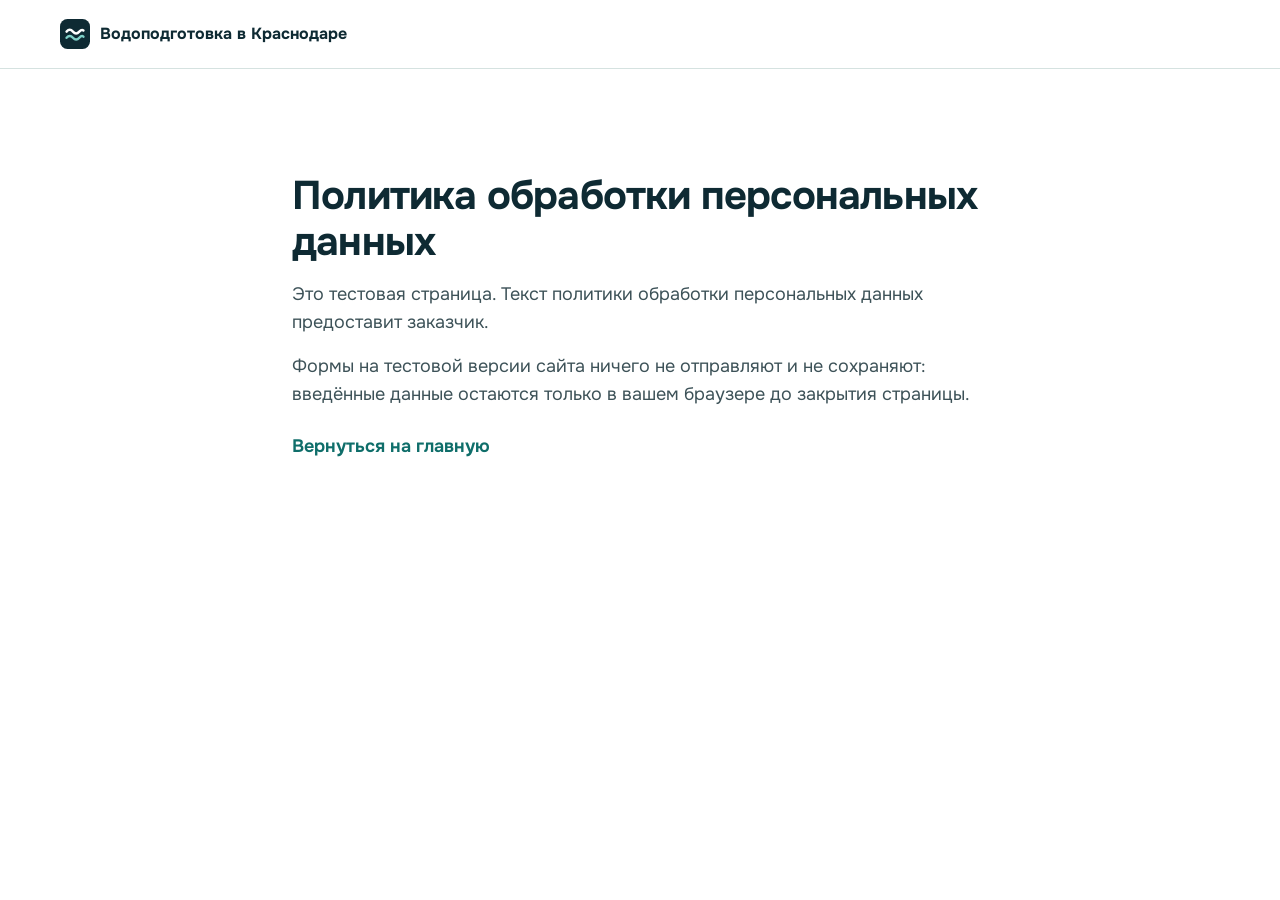
<file: policy.html>
<!doctype html>
<html lang="ru">
<head>
  <meta charset="utf-8">
  <meta name="viewport" content="width=device-width, initial-scale=1">
  <title>Политика обработки персональных данных — тестовая страница</title>
  <meta name="description" content="Тестовая страница политики обработки персональных данных.">
  <meta name="robots" content="noindex, nofollow">
  <link rel="icon" href="favicon.svg" type="image/svg+xml">
  <link rel="icon" href="favicon.ico" sizes="any">
  <link rel="stylesheet" href="assets/css/styles.css">
</head>
<body>
<header class="site-header">
  <div class="container site-header__inner">
    <a class="brand" href="index.html">
      <img class="brand__mark" src="favicon.svg" width="30" height="30" alt="">
      <span class="brand__name"><span>Водоподготовка</span> <span>в Краснодаре</span></span>
    </a>
  </div>
</header>
<main class="section">
  <div class="container doc">
    <h1>Политика обработки персональных данных</h1>
    <p>Это тестовая страница. Текст политики обработки персональных данных предоставит заказчик.</p>
    <p>Формы на тестовой версии сайта ничего не отправляют и не сохраняют: введённые данные остаются только в вашем браузере до закрытия страницы.</p>
    <p><a class="text-link" href="index.html">Вернуться на главную</a></p>
  </div>
</main>
</body>
</html>
</file>
<file: assets/css/styles.css>
/* Onest — локальные файлы, без Google Fonts */
@font-face {
  font-family: "Onest";
  font-style: normal;
  font-weight: 100 900;
  font-display: swap;
  src: url("../fonts/onest-cyrillic-wght-normal.woff2") format("woff2");
  unicode-range: U+0301, U+0400-045F, U+0490-0491, U+04B0-04B1, U+2116;
}
@font-face {
  font-family: "Onest";
  font-style: normal;
  font-weight: 100 900;
  font-display: swap;
  src: url("../fonts/onest-latin-wght-normal.woff2") format("woff2");
  unicode-range: U+0000-00FF, U+0131, U+0152-0153, U+02BB-02BC, U+02C6, U+02DA, U+02DC, U+0304, U+0308, U+0329, U+2000-206F, U+20AC, U+2122, U+2191, U+2193, U+2212, U+2215, U+FEFF, U+FFFD;
}
@font-face {
  font-family: "Onest";
  font-style: normal;
  font-weight: 100 900;
  font-display: swap;
  src: url("../fonts/onest-latin-ext-wght-normal.woff2") format("woff2");
  unicode-range: U+0100-02BA, U+02BD-02C5, U+02C7-02CC, U+02CE-02D7, U+02DD-02FF, U+1E00-1E9F, U+20A0-20AB, U+20AD-20C0, U+2113, U+2C60-2C7F, U+A720-A7FF;
}

:root {
  --ink: #0e2a33;
  --muted: #3d5258;
  --teal: #0f6e6a;
  --teal-soft: #eaf5f3;
  --tint: #f3f7f6;
  --tint-2: #e3efed;
  --line: #d5e2e0;
  --accent: #c2410c;
  --accent-hover: #a8380a;
  --error: #b42318;
  --gutter: 16px;
  --section: 56px;
  --max: 1160px;
  --radius: 18px;
  --shadow: 0 1px 2px rgba(14, 42, 51, 0.06), 0 16px 40px -16px rgba(14, 42, 51, 0.22);
}
@media (min-width: 768px) {
  :root { --gutter: 32px; --section: 80px; }
}
@media (min-width: 1280px) {
  :root { --section: 104px; }
}

*, *::before, *::after { box-sizing: border-box; }
html { -webkit-text-size-adjust: 100%; scroll-padding-top: 16px; }
@media (prefers-reduced-motion: no-preference) {
  html { scroll-behavior: smooth; }
}
body {
  margin: 0;
  font-family: "Onest", system-ui, -apple-system, "Segoe UI", Roboto, Arial, sans-serif;
  font-size: 17px;
  line-height: 1.55;
  color: var(--ink);
  background: #fff;
  overflow-x: hidden;
}
@media (min-width: 1024px) {
  body { font-size: 18px; }
}
img { display: block; max-width: 100%; height: auto; }
h1, h2, h3, p, figure { margin: 0; }
a { color: var(--teal); text-underline-offset: 3px; }
button, input { font: inherit; color: inherit; }
button { -webkit-tap-highlight-color: transparent; }
:focus-visible { outline: 3px solid var(--teal); outline-offset: 3px; }
html.no-scroll { overflow: hidden; }

.visually-hidden {
  position: absolute !important;
  width: 1px; height: 1px;
  margin: -1px; padding: 0;
  overflow: hidden; clip: rect(0 0 0 0);
  white-space: nowrap; border: 0;
}
.skip-link {
  position: absolute; left: 16px; top: -120px; z-index: 100;
  padding: 12px 16px; border-radius: 10px;
  background: var(--ink); color: #fff; font-weight: 600;
}
.skip-link:focus { top: 16px; }

.container {
  width: 100%;
  max-width: calc(var(--max) + 2 * var(--gutter));
  margin-inline: auto;
  padding-inline: var(--gutter);
}
.section { padding-block: var(--section); }
.section--tint { background: var(--tint); }

.icon { width: 24px; height: 24px; flex: none; fill: none; stroke: currentColor; stroke-width: 1.9; stroke-linecap: round; stroke-linejoin: round; }

/* ---------- Типографика блоков ---------- */
.section-head { max-width: 760px; margin-bottom: 28px; }
.section-head--center { margin-inline: auto; text-align: center; }
.h2 {
  font-size: clamp(28px, 4.2vw, 42px);
  line-height: 1.14;
  letter-spacing: -0.02em;
  font-weight: 720;
  text-wrap: balance;
}
.section-head p { margin-top: 12px; font-size: 18px; color: var(--muted); }
.section-cta { margin-top: 32px; }
@media (min-width: 768px) {
  .section-head { margin-bottom: 40px; }
}

/* ---------- Кнопки ---------- */
.btn {
  display: inline-flex; align-items: center; justify-content: center; gap: 10px;
  min-height: 56px; padding: 14px 28px;
  border: 0; border-radius: 14px;
  background: var(--accent); color: #fff;
  font-size: 18px; font-weight: 650; line-height: 1.2; text-align: center; text-decoration: none;
  cursor: pointer;
  transition: background-color 0.2s ease, transform 0.2s ease, box-shadow 0.2s ease;
}
.btn:hover { background: var(--accent-hover); transform: translateY(-1px); box-shadow: 0 10px 22px -10px rgba(194, 65, 12, 0.7); }
.btn:active { transform: translateY(0); box-shadow: none; }
.btn .icon { width: 20px; height: 20px; }
.btn--ghost { background: #fff; color: var(--ink); border: 2px solid var(--line); }
.btn--ghost:hover { background: #fff; border-color: var(--teal); box-shadow: none; }
@media (max-width: 599px) {
  .btn--wide-mobile { width: 100%; }
}
.text-link {
  display: inline-flex; align-items: center; gap: 6px; min-height: 44px;
  font-weight: 650; color: var(--teal); text-decoration: none;
}
.text-link:hover { text-decoration: underline; }
.text-link .icon { width: 20px; height: 20px; }

.icon-btn {
  width: 52px; height: 52px; flex: none;
  display: grid; place-items: center;
  border: 2px solid var(--line); border-radius: 50%;
  background: #fff; color: var(--ink);
  cursor: pointer;
  transition: border-color 0.2s ease, opacity 0.2s ease, transform 0.2s ease;
}
.icon-btn:hover:not(:disabled) { border-color: var(--teal); transform: translateY(-1px); }
.icon-btn:disabled { opacity: 0.35; cursor: default; }
.icon-btn--dark { background: rgba(255, 255, 255, 0.1); border-color: rgba(255, 255, 255, 0.3); color: #fff; }
.icon-btn--dark:hover:not(:disabled) { border-color: #fff; }

/* ---------- Шапка ---------- */
.site-header { background: #fff; border-bottom: 1px solid var(--line); }
.site-header__inner { display: flex; align-items: center; justify-content: space-between; gap: 12px; min-height: 68px; }
.brand { display: flex; align-items: center; gap: 10px; min-height: 44px; color: var(--ink); text-decoration: none; font-weight: 700; font-size: 16px; line-height: 1.2; }
.brand__mark { width: 30px; height: 30px; flex: none; }
.brand__name span { display: block; }
@media (min-width: 600px) {
  .brand__name span { display: inline; }
}
.phone-link { display: flex; flex-direction: column; align-items: flex-end; justify-content: center; min-height: 44px; color: var(--ink); text-decoration: none; line-height: 1.25; }
.phone-link__num { font-weight: 700; font-size: 16px; white-space: nowrap; }
.phone-link__note { font-size: 16px; color: var(--muted); }
.phone-link:hover .phone-link__num { color: var(--teal); }

/* ---------- Первый экран ---------- */
.hero { padding: 28px 0 48px; background: linear-gradient(180deg, #fff 0%, var(--tint) 100%); }
.hero__grid { display: grid; gap: 32px; }
.hero__title {
  font-size: clamp(32px, 6.2vw, 56px);
  line-height: 1.08;
  letter-spacing: -0.028em;
  font-weight: 760;
  text-wrap: balance;
}
.hero__lead { margin-top: 16px; font-size: 18px; color: var(--muted); max-width: 34em; }
.trust { list-style: none; margin: 20px 0 0; padding: 0; display: flex; flex-wrap: wrap; gap: 10px 22px; }
.trust li { display: flex; align-items: center; gap: 8px; font-size: 16px; font-weight: 650; }
.trust .icon { width: 22px; height: 22px; color: var(--teal); }
.hero__cta { margin-top: 28px; display: flex; flex-direction: column; align-items: flex-start; gap: 10px; }
.hero__note { font-size: 16px; color: var(--muted); }
.hero__media { position: relative; border-radius: 24px; overflow: hidden; aspect-ratio: 4 / 3; background: var(--tint-2); }
.hero__media img { width: 100%; height: 100%; object-fit: cover; object-position: 50% 62%; }
.hero__badge {
  position: absolute; left: 12px; bottom: 12px;
  padding: 8px 14px; border-radius: 12px;
  background: rgba(255, 255, 255, 0.94); color: var(--ink);
  font-size: 16px; font-weight: 600;
}
@media (min-width: 600px) and (max-width: 1023px) {
  .hero__media { aspect-ratio: 16 / 9; }
}
@media (min-width: 1024px) {
  .hero { padding: 64px 0 96px; }
  .hero__grid { grid-template-columns: minmax(0, 1.2fr) minmax(0, 0.8fr); align-items: center; gap: 64px; }
  .hero__media { aspect-ratio: 4 / 5; max-height: 600px; }
  .hero__lead { font-size: 20px; }
  .trust { margin-top: 28px; }
  .trust li { font-size: 17px; }
  .hero__cta { margin-top: 36px; }
}

/* ---------- Карточки «Узнаёте свою воду?» ---------- */
.cards { display: grid; gap: 12px; }
@media (min-width: 600px) { .cards { grid-template-columns: repeat(2, minmax(0, 1fr)); gap: 16px; } }
@media (min-width: 1024px) { .cards { grid-template-columns: repeat(4, minmax(0, 1fr)); } }
.card { background: #fff; border: 1px solid var(--line); border-radius: var(--radius); padding: 20px; }
.card__icon { width: 48px; height: 48px; margin-bottom: 14px; border-radius: 14px; display: grid; place-items: center; background: var(--tint-2); color: var(--teal); }
.card__icon .icon { width: 26px; height: 26px; }
.card h3 { font-size: 19px; line-height: 1.3; font-weight: 700; }
.card p { margin-top: 6px; font-size: 16px; color: var(--muted); }
.note { margin-top: 20px; color: var(--muted); }

/* ---------- Что вы получаете ---------- */
.tiles { display: grid; gap: 12px; }
@media (min-width: 480px) { .tiles { grid-template-columns: repeat(2, minmax(0, 1fr)); } }
@media (min-width: 1024px) { .tiles { grid-template-columns: repeat(4, minmax(0, 1fr)); gap: 16px; } }
.tile { background: var(--tint); border-radius: var(--radius); padding: 22px 20px; }
.tile__value { font-size: 28px; line-height: 1.1; font-weight: 760; letter-spacing: -0.02em; white-space: nowrap; }
.tile__label { margin-top: 8px; font-size: 16px; line-height: 1.4; color: var(--muted); }
@media (min-width: 1024px) { .tile__value { font-size: clamp(26px, 2.6vw, 34px); } }

/* ---------- Квиз ---------- */
.quiz { display: grid; background: #fff; border-radius: 24px; box-shadow: var(--shadow); overflow: hidden; }
.quiz__expert { order: 2; display: grid; grid-template-columns: 64px minmax(0, 1fr); align-items: center; gap: 4px 14px; margin: 0 20px; padding: 20px 0 24px; border-top: 1px solid var(--line); }
.quiz__expert img { width: 64px; height: 64px; border-radius: 50%; background: #ececec; }
.expert__name { font-weight: 700; line-height: 1.3; }
.expert__role { font-size: 16px; color: var(--muted); line-height: 1.35; }
.bubble { grid-column: 1 / -1; position: relative; margin-top: 12px; padding: 12px 16px; border-radius: 4px 16px 16px 16px; background: var(--tint); font-size: 16px; line-height: 1.45; }
.quiz__body { padding: 20px 20px 24px; min-width: 0; }
@media (min-width: 768px) {
  .quiz__body { padding: 32px 36px 36px; }
  .quiz__expert { margin: 0 36px; padding: 28px 0 32px; }
}
@media (min-width: 1024px) {
  .quiz { grid-template-columns: minmax(0, 1fr) 300px; }
  .quiz__expert { grid-template-columns: 1fr; align-content: start; gap: 6px; margin: 0; padding: 36px 28px; border-top: 0; background: var(--tint); }
  .quiz__expert img { width: 96px; height: 96px; margin-bottom: 8px; }
  .bubble { margin-top: 16px; background: #fff; }
}
.progress-row { display: flex; justify-content: space-between; gap: 12px; margin-bottom: 8px; font-size: 16px; font-weight: 600; color: var(--muted); }
.progress { height: 8px; border-radius: 99px; background: var(--tint-2); overflow: hidden; }
.progress__bar { display: block; height: 100%; width: 20%; border-radius: inherit; background: var(--teal); transition: width 0.45s ease; }

.quiz-step { border: 0; margin: 0; padding: 0; min-width: 0; }
.quiz-step[hidden] { display: none; }
.quiz-step.is-entering { animation: step-in 0.38s ease both; }
.quiz-step.is-entering-back { animation: step-in-back 0.38s ease both; }
@keyframes step-in { from { opacity: 0; transform: translateX(18px); } to { opacity: 1; transform: none; } }
@keyframes step-in-back { from { opacity: 0; transform: translateX(-18px); } to { opacity: 1; transform: none; } }
.quiz-step__q {
  float: left; width: 100%;
  margin: 24px 0 4px; padding: 0;
  font-size: clamp(22px, 3.4vw, 28px); line-height: 1.2; font-weight: 720; letter-spacing: -0.01em;
}
.quiz-step__q:focus { outline: none; }
.quiz-step__q + * { clear: both; }
.quiz-step__hint { clear: both; font-size: 16px; color: var(--muted); }
.options { clear: both; display: grid; gap: 10px; margin-top: 16px; }
@media (min-width: 600px) { .options { grid-template-columns: repeat(2, minmax(0, 1fr)); } }
.option {
  position: relative; display: flex; align-items: center; gap: 14px;
  min-height: 60px; padding: 14px 18px;
  border: 2px solid var(--line); border-radius: 14px; background: #fff;
  font-size: 18px; font-weight: 600; line-height: 1.3;
  cursor: pointer; user-select: none;
  transition: border-color 0.2s ease, background-color 0.2s ease, transform 0.15s ease;
}
.option:hover { border-color: #93c3bd; }
.option:active { transform: scale(0.99); }
.option input { position: absolute; opacity: 0; width: 1px; height: 1px; margin: 0; }
.option:has(input:focus-visible) { outline: 3px solid var(--teal); outline-offset: 2px; }
.option__mark { width: 24px; height: 24px; flex: none; display: grid; place-items: center; border: 2px solid #8fa5a9; border-radius: 50%; background: #fff; color: #fff; transition: background-color 0.2s ease, border-color 0.2s ease; }
.option--multi .option__mark { border-radius: 7px; }
.option__mark .icon { width: 16px; height: 16px; stroke-width: 3; opacity: 0; transition: opacity 0.15s ease; }
.option.is-checked { border-color: var(--teal); background: var(--teal-soft); }
.option.is-checked .option__mark { background: var(--teal); border-color: var(--teal); }
.option.is-checked .option__mark .icon { opacity: 1; }

.quiz-nav { display: flex; align-items: center; justify-content: space-between; gap: 12px; margin-top: 24px; }
.quiz-nav--end { justify-content: flex-end; }
.btn-back {
  display: inline-flex; align-items: center; gap: 6px;
  min-height: 48px; padding: 10px 6px;
  border: 0; background: none; color: var(--muted);
  font-size: 17px; font-weight: 600; cursor: pointer;
}
.btn-back:hover { color: var(--ink); }
.btn-back .icon { width: 20px; height: 20px; }

/* ---------- Поля форм ---------- */
.field { margin-top: 18px; }
.field__label { display: block; margin-bottom: 8px; font-size: 16px; font-weight: 650; }
.input {
  width: 100%; min-height: 56px; padding: 12px 16px;
  border: 2px solid var(--line); border-radius: 12px; background: #fff;
  font-size: 18px;
  transition: border-color 0.2s ease, box-shadow 0.2s ease;
}
.input:focus { outline: none; border-color: var(--teal); box-shadow: 0 0 0 4px rgba(15, 110, 106, 0.16); }
.input[aria-invalid="true"] { border-color: var(--error); }
.field-error { margin-top: 6px; font-size: 16px; font-weight: 500; color: var(--error); }
.field-error:empty { display: none; }
.choice { margin: 18px 0 0; padding: 0; border: 0; min-width: 0; }
.choice legend { padding: 0; }
.pills { display: grid; grid-template-columns: repeat(3, minmax(0, 1fr)); gap: 8px; }
.pill { position: relative; }
.pill input { position: absolute; inset: 0; opacity: 0; margin: 0; cursor: pointer; }
.pill span {
  display: flex; align-items: center; justify-content: center;
  min-height: 48px; padding: 8px 4px; border: 2px solid var(--line); border-radius: 12px;
  font-size: 16px; font-weight: 600; text-align: center;
  transition: border-color 0.2s ease, background-color 0.2s ease;
}
.pill:hover span { border-color: #93c3bd; }
.pill input:checked + span { border-color: var(--teal); background: var(--teal-soft); }
.pill input:focus-visible + span { outline: 3px solid var(--teal); outline-offset: 2px; }
.check { position: relative; display: flex; align-items: flex-start; gap: 12px; margin-top: 18px; font-size: 16px; line-height: 1.45; cursor: pointer; }
.check input { position: absolute; left: 0; top: 0; width: 26px; height: 26px; margin: 0; opacity: 0; cursor: pointer; }
.check__box { width: 26px; height: 26px; flex: none; display: grid; place-items: center; border: 2px solid #8fa5a9; border-radius: 7px; background: #fff; color: #fff; transition: background-color 0.2s ease, border-color 0.2s ease; }
.check__box .icon { width: 16px; height: 16px; stroke-width: 3; opacity: 0; }
.check input:checked + .check__box { background: var(--teal); border-color: var(--teal); }
.check input:checked + .check__box .icon { opacity: 1; }
.check input:focus-visible + .check__box { outline: 3px solid var(--teal); outline-offset: 2px; }
.check input[aria-invalid="true"] + .check__box { border-color: var(--error); }
.check__text { padding-top: 1px; }
.form-submit { width: 100%; margin-top: 20px; }

/* ---------- Экран «Спасибо» ---------- */
.thanks[hidden] { display: none; }
.thanks { animation: step-in 0.38s ease both; }
.thanks__icon { width: 56px; height: 56px; display: grid; place-items: center; border-radius: 50%; background: var(--teal); color: #fff; }
.thanks__icon .icon { width: 30px; height: 30px; stroke-width: 2.6; }
.thanks__title { margin-top: 16px; font-size: clamp(22px, 3vw, 26px); line-height: 1.25; font-weight: 720; }
.thanks__title:focus { outline: none; }
.thanks__sub { margin-top: 8px; color: var(--muted); }
.summary { margin: 16px 0 0; border: 1px solid var(--line); border-radius: 14px; overflow: hidden; }
.summary div { display: grid; gap: 2px; padding: 12px 16px; border-top: 1px solid var(--line); }
.summary div:first-child { border-top: 0; }
.summary dt { font-size: 16px; color: var(--muted); }
.summary dd { margin: 0; font-weight: 600; overflow-wrap: anywhere; }
@media (min-width: 600px) { .summary div { grid-template-columns: 220px minmax(0, 1fr); gap: 16px; } }
.thanks .btn { margin-top: 20px; }

/* ---------- Карусели ---------- */
.carousel { position: relative; }
.carousel__track {
  display: flex; gap: 12px;
  margin-inline: calc(-1 * var(--gutter));
  padding: 4px var(--gutter) 12px;
  overflow-x: auto; overscroll-behavior-x: contain;
  scroll-snap-type: x mandatory; scroll-padding-inline: var(--gutter);
  scrollbar-width: none;
}
.carousel__track::-webkit-scrollbar { display: none; }
.carousel__item {
  flex: 0 0 auto; scroll-snap-align: start;
  position: relative; padding: 0; border: 0; border-radius: var(--radius);
  overflow: hidden; background: var(--tint-2); cursor: zoom-in;
}
.carousel__item img { width: 100%; transition: transform 0.45s ease; }
.carousel__item:hover img { transform: scale(1.03); }
.work-card { width: min(78vw, 320px); }
.work-card img { aspect-ratio: 4 / 5; object-fit: cover; }
.review-card { width: min(72vw, 290px); border: 1px solid var(--line); background: #fff; }
.review-card img { aspect-ratio: 591 / 910; object-fit: cover; object-position: top; }
.carousel__controls { display: none; }
@media (min-width: 768px) {
  .carousel__track { gap: 16px; }
  .carousel__controls { display: flex; justify-content: flex-end; gap: 10px; margin-top: 12px; }
  .work-card { width: 300px; }
  .review-card { width: 280px; }
}
@media (min-width: 1200px) {
  .work-card, .review-card { width: calc((100% - 48px) / 4); }
}

/* ---------- Как проходит работа ---------- */
.split { display: grid; grid-template-areas: "head" "body" "cta"; }
.split__head { grid-area: head; margin-bottom: 28px; }
.split__body { grid-area: body; }
.split__cta { grid-area: cta; }
@media (min-width: 1024px) {
  .split { grid-template-columns: minmax(0, 0.9fr) minmax(0, 1.3fr); grid-template-rows: auto 1fr; grid-template-areas: "head body" "cta body"; column-gap: 64px; align-items: start; }
  .split__cta { margin-top: 0; }
}
.quality { display: flex; align-items: center; gap: 10px; margin-top: 16px; font-weight: 650; }
.quality .icon { color: var(--teal); width: 26px; height: 26px; }
.steps { list-style: none; margin: 0; padding: 0; counter-reset: step; }
.step { position: relative; padding: 0 0 28px 62px; counter-increment: step; }
.step::before {
  content: counter(step);
  position: absolute; left: 0; top: 0;
  width: 44px; height: 44px; display: grid; place-items: center;
  border: 2px solid var(--teal); border-radius: 50%; background: #fff;
  color: var(--teal); font-weight: 720;
}
.step::after { content: ""; position: absolute; left: 21px; top: 50px; bottom: 6px; width: 2px; background: var(--line); }
.step:last-child { padding-bottom: 0; }
.step:last-child::after { display: none; }
.step h3 { padding-top: 8px; font-size: 20px; line-height: 1.3; font-weight: 700; }
.step > p { margin-top: 6px; color: var(--muted); }
.check-note { margin-top: 12px; padding: 14px 16px; border: 1px solid var(--line); border-radius: 14px; background: #fff; }
.check-note__title { display: flex; align-items: center; gap: 8px; font-size: 16px; font-weight: 700; }
.check-note__title .icon { width: 22px; height: 22px; color: var(--teal); }
.check-note p { margin-top: 4px; font-size: 16px; color: var(--muted); }

/* ---------- Отзывы ---------- */
.reviews-more { display: flex; flex-wrap: wrap; align-items: center; gap: 4px 10px; margin-top: 20px; color: var(--muted); }
.link-disabled { font-weight: 650; color: var(--muted); text-decoration: underline dashed; text-underline-offset: 4px; cursor: not-allowed; }

/* ---------- Частые вопросы ---------- */
.faq-list { border-top: 1px solid var(--line); }
.faq-item { border-bottom: 1px solid var(--line); }
.faq-item summary {
  display: flex; align-items: center; justify-content: space-between; gap: 16px;
  min-height: 64px; padding: 16px 0;
  font-size: 18px; font-weight: 650; line-height: 1.35;
  list-style: none; cursor: pointer;
}
.faq-item summary::-webkit-details-marker { display: none; }
.faq-item summary:hover { color: var(--teal); }
.faq-plus { width: 36px; height: 36px; flex: none; display: grid; place-items: center; border-radius: 50%; background: var(--tint-2); color: var(--ink); transition: transform 0.25s ease; }
.faq-plus .icon { width: 20px; height: 20px; }
.faq-item[open] .faq-plus { transform: rotate(45deg); }
.faq-answer { max-width: 62ch; padding-bottom: 20px; color: var(--muted); }

/* ---------- Короткая форма ---------- */
.ask { display: grid; gap: 24px; padding: 28px 20px; border-radius: 28px; background: var(--tint); }
.ask__text p { margin-top: 12px; font-size: 18px; color: var(--muted); }
.ask__form { padding: 20px; border-radius: 20px; background: #fff; box-shadow: var(--shadow); }
.ask__form .field:first-child { margin-top: 0; }
@media (min-width: 768px) { .ask { padding: 48px; } .ask__form { padding: 28px; } }
@media (min-width: 1024px) { .ask { grid-template-columns: minmax(0, 1fr) minmax(0, 1fr); gap: 56px; align-items: start; padding: 56px; } }

/* ---------- Подвал ---------- */
.site-footer { padding: 40px 0; background: var(--ink); color: #c9dcd9; }
.site-footer a { color: #fff; }
.footer__grid { display: grid; gap: 24px; }
.footer__brand { color: #fff; }
.footer__phone { align-items: flex-start; color: #fff; }
.footer__phone .phone-link__note { color: #c9dcd9; }
.footer__note { margin-top: 28px; padding-top: 20px; border-top: 1px solid rgba(255, 255, 255, 0.16); font-size: 16px; }
@media (min-width: 768px) { .footer__grid { grid-template-columns: 1.3fr 1fr 1fr; align-items: start; } }
@media (max-width: 767px) { .site-footer { padding-bottom: 112px; } }

/* ---------- Липкая кнопка на телефоне ---------- */
.sticky-cta {
  position: fixed; left: 0; right: 0; bottom: 0; z-index: 40;
  display: flex; gap: 10px;
  padding: 10px 16px calc(10px + env(safe-area-inset-bottom));
  background: rgba(255, 255, 255, 0.97);
  box-shadow: 0 -8px 24px -12px rgba(14, 42, 51, 0.3);
  transform: translateY(110%); visibility: hidden;
  transition: transform 0.3s ease, visibility 0s linear 0.3s;
}
.sticky-cta.is-visible { transform: none; visibility: visible; transition: transform 0.3s ease, visibility 0s; }
.sticky-cta .btn { flex: 1; }
.sticky-call { width: 56px; height: 56px; flex: none; display: grid; place-items: center; border: 2px solid var(--line); border-radius: 14px; color: var(--ink); }
@media (min-width: 768px) { .sticky-cta { display: none; } }

/* ---------- Просмотр фото крупно ---------- */
.lightbox { width: 100vw; height: 100vh; height: 100dvh; max-width: none; max-height: none; margin: 0; padding: 0; border: 0; background: rgba(8, 20, 24, 0.96); color: #fff; }
.lightbox::backdrop { background: rgba(8, 20, 24, 0.7); }
.lightbox[open] { display: grid; grid-template-rows: auto minmax(0, 1fr) auto; }
.lightbox__top { display: flex; align-items: center; justify-content: space-between; gap: 12px; padding: 12px 16px; }
.lightbox__counter { font-size: 16px; font-weight: 600; }
.lightbox__stage { display: grid; place-items: center; min-height: 0; padding: 0 12px; touch-action: pan-y pinch-zoom; }
.lightbox__img { max-width: 100%; max-height: 100%; width: auto; height: auto; object-fit: contain; border-radius: 10px; transition: opacity 0.2s ease; user-select: none; -webkit-user-drag: none; }
.lightbox__img.is-loading { opacity: 0.3; }
.lightbox__nav { display: flex; justify-content: center; gap: 16px; padding: 12px 16px calc(16px + env(safe-area-inset-bottom)); }

/* ---------- Появление при прокрутке ---------- */
.js .reveal { opacity: 0; transform: translateY(18px); transition: opacity 0.6s ease, transform 0.6s ease; }
.js .reveal.is-visible { opacity: 1; transform: none; }

@media (prefers-reduced-motion: reduce) {
  *, *::before, *::after { animation-duration: 0.01ms !important; animation-iteration-count: 1 !important; transition-duration: 0.01ms !important; scroll-behavior: auto !important; }
  .js .reveal { opacity: 1; transform: none; }
  .carousel__item:hover img, .btn:hover, .icon-btn:hover:not(:disabled) { transform: none; }
}

/* ---------- Страница политики ---------- */
.doc { max-width: 760px; }
.doc h1 { font-size: clamp(28px, 4.2vw, 40px); line-height: 1.15; letter-spacing: -0.02em; }
.doc p { margin-top: 16px; color: var(--muted); }
</file>
